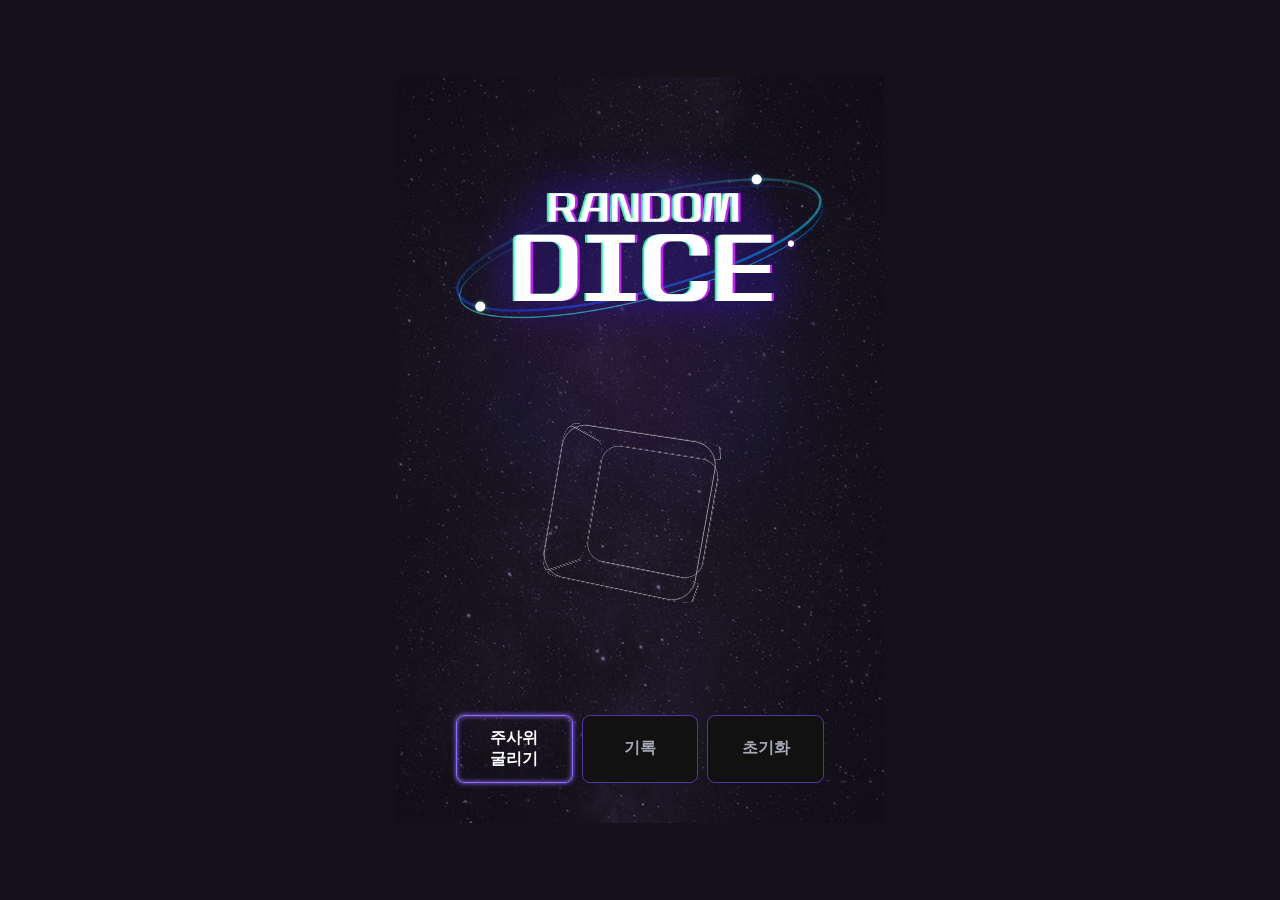
<file: client/index.html>
<!DOCTYPE html>
<html lang="ko-KR">
<head>
  <title>자바스크립트 학습</title>
  <meta charset="UTF-8" />
  <meta name="viewport" content="width=device-width, initial-scale=1.0" />
  <link rel="shortcut icon" href="./assets/favicon.svg" type="image/x-icon" />
  <link rel="stylesheet" href="./style.css" />
  <script src="https://cdn.jsdelivr.net/npm/gsap@3.13.0/dist/gsap.min.js"></script>

  <script src="./main.js" type="module"></script>
</head>
<body>
  <article id="RecordCouter" class="RecordDice">
    <h1 class="logo">
      <img src="./assets/logo.png" alt="레코드 카운터" height="200" />
      <div class="star right-star"><img src="./assets/star.png" alt="반짝이별" /></div>
      <div class="star left-star"><img src="./assets/star.png" alt="반짝이별" /></div>
    </h1>
    <div class="bg"></div>
    <div id="diceContainer">
      <div id="cube">
        <div class="top"></div>
        <div class="front"></div>
        <div class="left"></div>
        <div class="back"></div>
        <div class="right"></div>
        <div class="bottom"></div>
      </div>
    </div>


    <div class="buttonGroup">
      <button type="button">주사위 <br />
        굴리기</button>
      <button type="button" disabled>기록</button>
      <button type="button" disabled>초기화</button>
    </div>
    <div class="recordListWrapper" hidden>
      <table class="recordList">
        <caption>레코드 리스트</caption>
        <div class="line"></div>
        <thead>
          <tr>
            <th scope="col">회차</th>
            <th scope="col">기록</th>
            <th scope="col">합계</th>
          </tr>
        </thead>
        <tbody>
        <!-- <tr>
            <td>0</td>
            <td>5</td>
            <td>5</td>
          </tr> -->
        </tbody>
      </table>
    </div>
  </article>
</body>
</html>
</file>
<file: client/style.css>
h1{
  color: white;
}


body {
  display: flex;
  justify-content: center;
  align-items: center;
  min-height: 100vh;
  margin: 0;
  font: 1.3rem/1.5 'Pretendard', sans-serif;
  background: #151119;
  
  background-size: cover;
}

abbr[title] {
  cursor: help;
  text-decoration: none;
}

hr {
  border: 0;
  border-top: 1px solid rgba(0, 0, 0, 0.1);
}

[hidden] {
  display: none !important;
}




.logo{
  position: relative;
  z-index: 10;
}
.star{
  position: absolute;
  
  transform: scale(1.5);
}

.right-star{
  right: 56px;
  top: 10px;
}

.right-star img{opacity:0; animation:star 7s infinite}
.left-star img{opacity:0; animation:star 7s 3s infinite}

.left-star{
  left: 13px;
  top: 137px;
}


@keyframes star {
  0%{
    opacity: 0;
  }
  70%{
    transform:rotate(0);
    opacity: 0;
  }
  75%{
    opacity: 1;
  }
  80%{
    transform:rotate(100deg);
    opacity: 0;
  }
  100%{
    transform:rotate(100deg);
    opacity: 0;
  }
}
.missionNavigation {
  display: flex;
  align-items: flex-end;
  gap: 8px;
  border: 10px solid transparent;
  border-radius: 50%;
  border-image: linear-gradient(-45deg, #1eadea 40%, #451dbc 60%);
  border-image-slice: 1;
  padding: 20px 32px 20px 20px;
}

.missionNavigation ul {
  list-style: none;
  margin: 0;
  padding-left: 0;
  transform: translateY(-8px);
}

.missionNavigation a {
  display: block;
  padding: 0.1em 0.4em;
  text-decoration: none;
  font-size: 20px;
  color: #1eadea;
}

.missionNavigation li:last-of-type a {
  color: #451dbc;
}

.bigHeadline {
  margin: 0;
  padding: 20px;
  line-height: 0.8;
  font-size: 64px;
  font-weight: 600;
  font-style: italic;
  background-image: linear-gradient(-45deg, #1eadea 20%, #451dbc 80%);
  -webkit-background-clip: text;
  -moz-background-clip: text;
  -webkit-text-fill-color: transparent;
  -moz-text-fill-color: transparent;
}

.bg{
  position: absolute;
  left: 0;
  top: 0;
  width: 100%;
  height: 100%;

  background: url("./assets/background.png")no-repeat center;
  background-size: cover;
  animation: scale 30s infinite linear alternate;
}

@keyframes scale {
  to{
    transform:scale(1.5)
  }
}
#RecordCouter {
  display: flex;
  flex-flow: column;
  justify-content: center;
  position: relative;
  max-width: 480px;
  padding: 44px 60px 40px;
  text-align: center;
  
  background-size: cover;
  transition: all 0.6s ease-in-out;
  gap: 24px;
  overflow: hidden;
}

#RecordCouter *:not(table, caption) {
  box-sizing: border-box;
}

.counter {
  height: 120px;
  line-height: 1;
  font-size: 120px;
}

.buttonGroup {
  display: flex;
  justify-content: space-evenly;
  margin-top: 80px;
  gap: 1px;
  
}



.buttonGroup button {
  cursor: pointer;
  border-radius: 8px;
  flex: 1 1 calc(100% / 3);
  position: relative;
  
  border: 1px solid #8c69ff;
  padding: 12px 15px;
  font-size: 16px;
  font-weight: 700;
  background: transparent;
  color: #fff;
  box-shadow: inset 0 0 0.3em #8c69ff, 0 0 0.3em #8c69ff;
  transition: box-shadow 0.3s;
}

.buttonGroup button:nth-child(2){
  margin: 0 0.5rem;
}


.buttonGroup button:disabled {
  cursor: not-allowed;
  background: #111 !important;
  color: #a8aab8;
  outline: none !important;
  border: 1px solid #4f37a0;
  box-shadow: none;
}

.buttonGroup button:hover,
.buttonGroup button:focus-visible{
  box-shadow: inset 0 0 0.1em #6987ff, 0 0 0.1em #6987ff;
  outline:none;
}
.recordListWrapper {
  overflow: auto;
  display: flex;
  justify-content: center;
  align-items: flex-start;
  max-height: 240px;
  border-radius: 0.5rem;
  border: 1px solid rgba(255, 255, 255, 0.421);
  padding: 0 1rem 1rem ;
  margin-top: 1.5rem;
  background:#36506c3d;
  position: relative;
}

.recordListWrapper::-webkit-scrollbar {
  width: 5px;
  background-color: transparent; /* 또는 트랙에 추가한다 */
  padding:3px;
}

/* 썸(thumb) 추가 */
.recordListWrapper::-webkit-scrollbar-thumb {
  background: rgba(255, 255, 255, 0.551);
  border-radius: 3px;
  
}

.recordList {
  width: 100%;
  margin-top: 12px;
  border-collapse: collapse;
  
  
}

.recordList thead {
  position: sticky;
  top: 0;
  box-shadow: 0 2px 12px rgba(0, 0, 0, 0.1);
  backdrop-filter: blur(3px);
}

.recordList tbody tr:last-child{
  width: 100%;
  background: url("./assets/back_light.png") no-repeat center;
  background-size: contain;
}

.recordList caption {
  width: 50%;
  margin: 0 auto 16px;
  border-radius: 60px;
  padding: 0.2em 0.6em;
  font-size: 20px;
  font-weight: 700;
  color: #fff;
}

.line{
  width: 90%;
  position: absolute;
  left: 50%;
  transform: translateX(-50%);
  top: 55px;
  height: 1px;
  background: linear-gradient(to left, rgba(255, 255, 255, 0), rgb(255, 255, 255), rgba(255, 255, 255, 0));
}

.recordList th,
.recordList td {
  padding: 0.6em 0.3em;
  color: #fff;
}



#diceContainer {
  margin: 0 auto;
  width:200px;
  height:200px;
  perspective:600px;
  transform: scale(0.8);

}

#cube {
  position:relative;
  transform-style: preserve-3d;
  width: 100%;
  height: 100%;
  transform: translateZ(-100px);
  
}


#cube div {
  border:1px solid #ccc;
  border-radius:30px;
  width:198px;
  height:198px;
  position:absolute;
  background-image: url(https://1.bp.blogspot.com/-8oHADm0XlWY/UV72I6qYX_I/AAAAAAAAD8U/83sdKrWjjRg/s1600/Dice.png);
  background-repeat:no-repeat;
  filter: hue-rotate(33deg);
  opacity:.75;
}

.front  { transform: rotateY(   0deg ) translateZ( 100px ); background-position: -12px -12px; }
.back   { transform: rotateX( 180deg ) translateZ( 100px ); background-position: -463px -239px; }
.right  { transform: rotateY(  90deg ) translateZ( 100px ); background-position: -236px -12px; }
.left   { transform: rotateY( -90deg ) translateZ( 100px ); background-position: -241px -235px; }
.top    { transform: rotateX(  90deg ) translateZ( 100px ); background-position: -459px -12px; }
.bottom { transform: rotateX( -90deg ) translateZ( 100px ); background-position: -12px -235px; }

#cube.show1 { transform: translateZ( -100px ) rotateY(    0deg ); }
#cube.show2 { transform: translateZ( -100px ) rotateX( -180deg ); }
#cube.show3 { transform: translateZ( -100px ) rotateY(  -90deg ); }
#cube.show4 { transform: translateZ( -100px ) rotateY(   90deg ); }
#cube.show5 { transform: translateZ( -100px ) rotateX(  -90deg ); }
#cube.show6 { transform: translateZ( -100px ) rotateX(   90deg ); }
</file>
